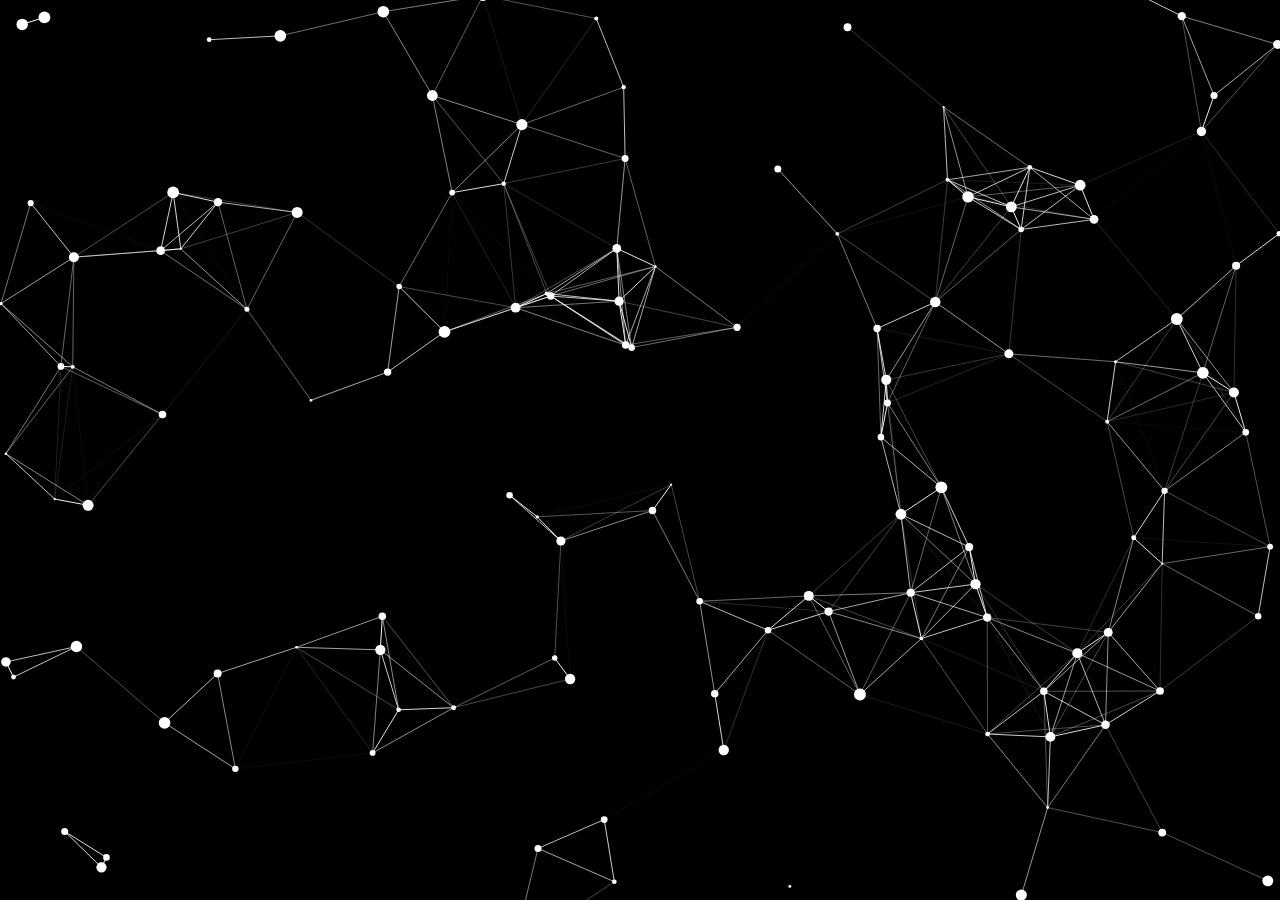
<file: source/fondo.html>
<!DOCTYPE html>
<html lang="en">
<head>
    <meta charset="UTF-8">
    <meta name="viewport" content="width=device-width, initial-scale=1.0">
    <title>Particula</title>
    <link rel="stylesheet" href="../library/css/fondo.css">
    <link rel="shortcut icon" href="../image/logo.png" type="image/x-icon">
</head>
<body>
    <canvas id="canvas"></canvas>
    <script src="../library/js/fondo.js"></script>
</body>
</html>
</file>
<file: library/css/fondo.css>
* {
    margin: 0;
    padding: 0;
    box-sizing: border-box;
}

#canvas {
    position: absolute;
    top: 0;
    left: 0;
    width: 100%;
    height: 100%;
    background: black;
}
</file>
